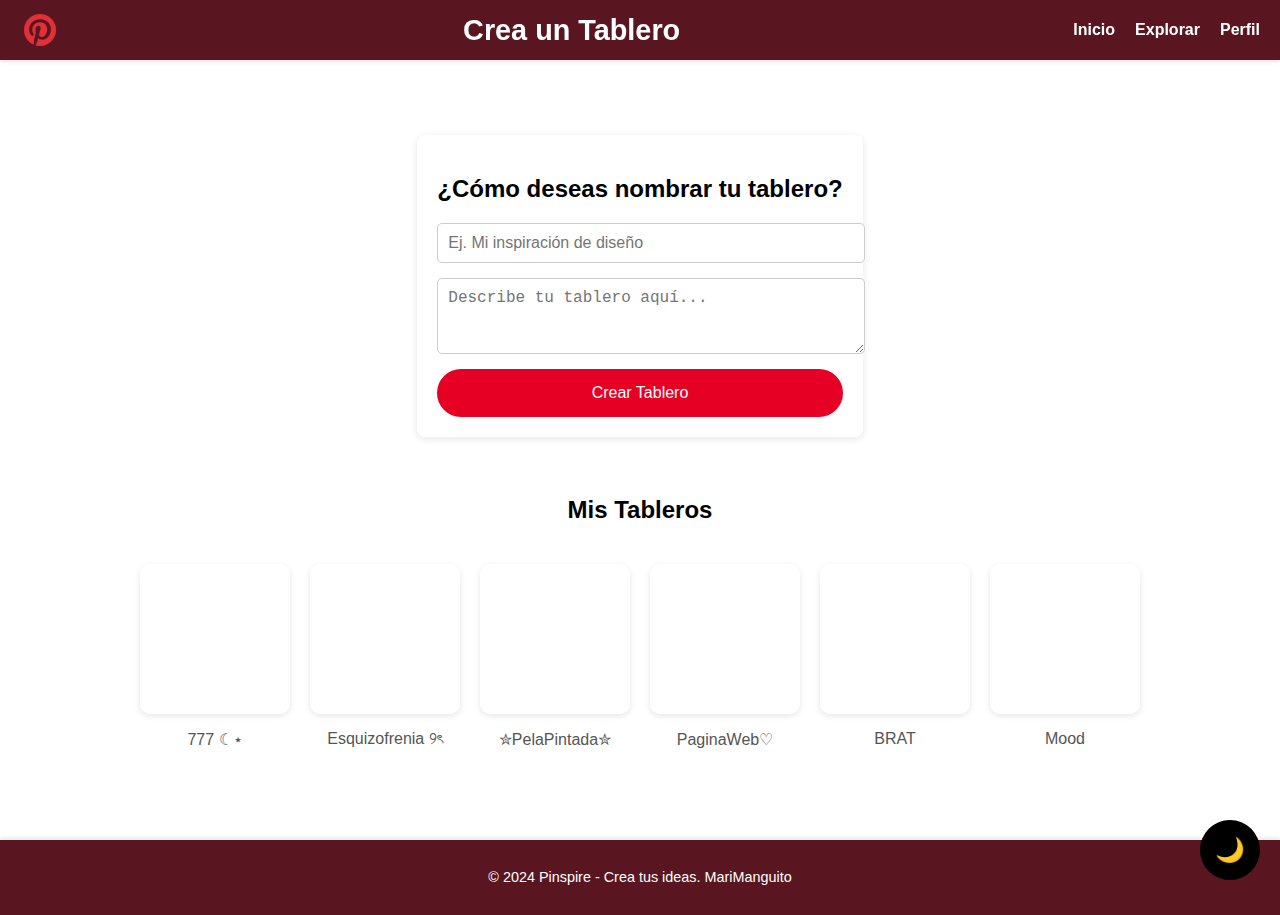
<file: crear.html>
<!DOCTYPE html>
<html lang="es">

<head>
    <meta charset="UTF-8">
    <meta name="viewport" content="width=device-width, initial-scale=1.0">
    <title>Crear Tablero</title>
    <link rel="stylesheet" href="styles.css">
</head>

<body>
    <header class="header">
        <!-- Enlace para ir al index.html al hacer clic en el logo o en el nombre -->
        <a href="index.html" class="logo-link">
            <img src="img/pinterest.png" alt="Logo Pinspire" class="logo">
            

        </a>
        <h1>Crea un Tablero</h1>

        <nav>
            <ul>
                <li><a href="inicio.html">Inicio</a></li>
                <li><a href="explorar.html">Explorar</a></li>
                
                <li><a href="perfil.html">Perfil</a></li>
            </ul>
        </nav>
    </header>

    <!-- Botón flotante para cambiar tema -->
    <div class="theme-toggle">
        <input type="checkbox" id="theme-switch">
        <label for="theme-switch" class="toggle-btn">
            <span>🌙</span>
            <span>☀️</span>
        </label>
    </div>

    <main class="main-container">
        <section class="create-board">
            <h2 class="section-title">¿Cómo deseas nombrar tu tablero?</h2>
            <form class="board-form">
                <input type="text" class="board-name-input" placeholder="Ej. Mi inspiración de diseño" required>
                <textarea class="board-description-input" placeholder="Describe tu tablero aquí..." rows="3"></textarea>
                <button type="submit" class="submit-btn">Crear Tablero</button>
            </form>
        </section>

        <section class="boards">
            <h2 class="section-title">Mis Tableros</h2>
            <div class="board-gallery">
                <div class="board-item">
                    <div class="board-image"
                        style="background-image: url('https://i.pinimg.com/236x/bd/ae/e1/bdaee1cbea0576ebd9a8c5523da37c1c.jpg');">
                    </div>
                    <p class="board-name">777 ☾⋆</p>
                </div>
                <div class="board-item">
                    <div class="board-image"
                        style="background-image: url('https://i.pinimg.com/474x/b0/cb/41/b0cb417e64bd2b83b6d957ccdd8c0029.jpg');">
                    </div>
                    <p class="board-name">Esquizofrenia ୨ৎ</p>
                </div>
                <div class="board-item">
                    <div class="board-image"
                        style="background-image: url('https://i.pinimg.com/236x/80/12/51/8012513eaae89c6adc7e4367cca3d550.jpg');">
                    </div>
                    <p class="board-name">✮PelaPintada✮</p>
                </div>
                <div class="board-item">
                    <div class="board-image"
                        style="background-image: url('https://i.pinimg.com/236x/24/b4/2a/24b42a137cbabb364a714a5c4e8a9be3.jpg');">
                    </div>
                    <p class="board-name">PaginaWeb♡</p>
                </div>
                <div class="board-item">
                    <div class="board-image"
                        style="background-image: url('https://i.pinimg.com/474x/41/72/2b/41722ba91475820cdaa8fc7ec00a779b.jpg');">
                    </div>
                    <p class="board-name">BRAT</p>
                </div>
                <div class="board-item">
                    <div class="board-image"
                        style="background-image: url('https://i.pinimg.com/736x/b0/5c/c8/b05cc8b140a55a5935fffb42ddccc83a.jpg');">
                    </div>
                    <p class="board-name">Mood</p>
                </div>
            </div>
        </section>
    </main>

    <footer>
        <p>© 2024 Pinspire - Crea tus ideas. MariManguito</p>
    </footer>
</body>

</html>
</file>
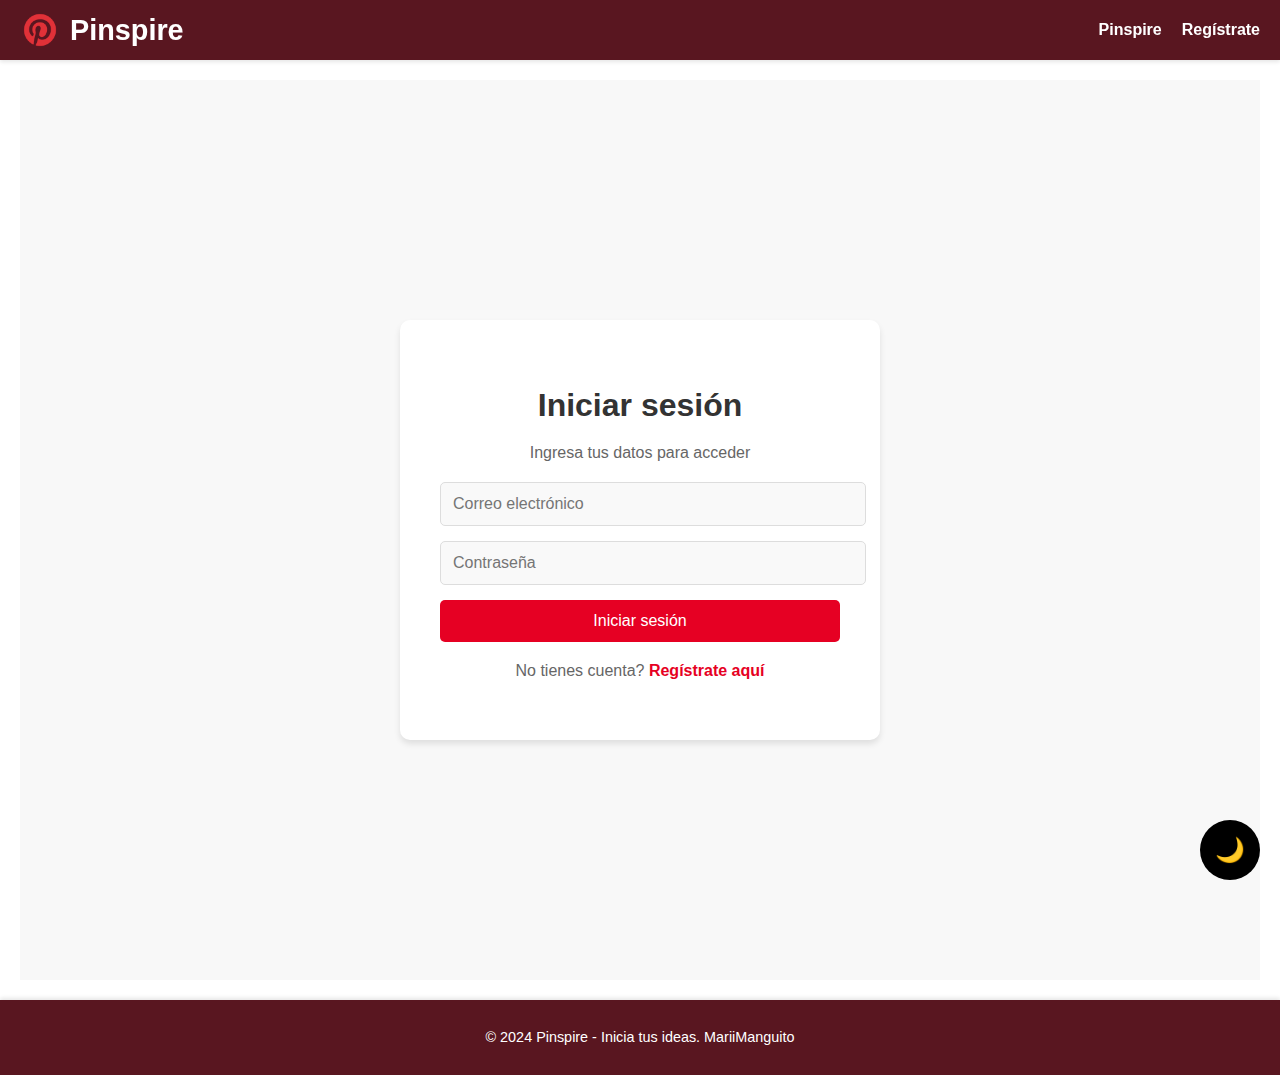
<file: login.html>
<!DOCTYPE html>
<html lang="es">

<head>
    <meta charset="UTF-8">
    <meta name="viewport" content="width=device-width, initial-scale=1.0">
    <title>Iniciar sesión</title>
    <link rel="stylesheet" href="styles.css">
</head>

<body>
    <header>
        <!-- Enlace para ir al index.html al hacer clic en el logo o en el nombre -->
        <a href="index.html" class="logo-link">
            <img src="img/pinterest.png" alt="Logo Pinspire" class="logo">
            <h1>Pinspire</h1>
        </a>

        <nav>
            <ul>
                <li><a href="index.html">Pinspire</a></li>
                <li><a href="registro.html">Regístrate</a></li>
            </ul>
        </nav>
    </header>

    <!-- Botón flotante para cambiar tema -->
    <div class="theme-toggle">
        <input type="checkbox" id="theme-switch">
        <label for="theme-switch" class="toggle-btn">
            <span>🌙</span>
            <span>☀️</span>
        </label>
    </div>
    
    <main>
        <div class="auth-container">
            <form class="auth-form" onsubmit="location.href='inicio.html'; return false;">
                <h2>Iniciar sesión</h2>
                <p>Ingresa tus datos para acceder</p>
                <input type="email" placeholder="Correo electrónico" required />
                <input type="password" placeholder="Contraseña" required />
                <button class="submit-btn" type="submit">Iniciar sesión</button>

                <div class="auth-options">
                    <p>No tienes cuenta? <a href="registro.html">Regístrate aquí</a></p>
                </div>
            </form>
        </div>
    </main>
    <footer>
        <p>© 2024 Pinspire - Inicia tus ideas. MariiManguito</p>
    </footer>
</body>

</html>
</file>
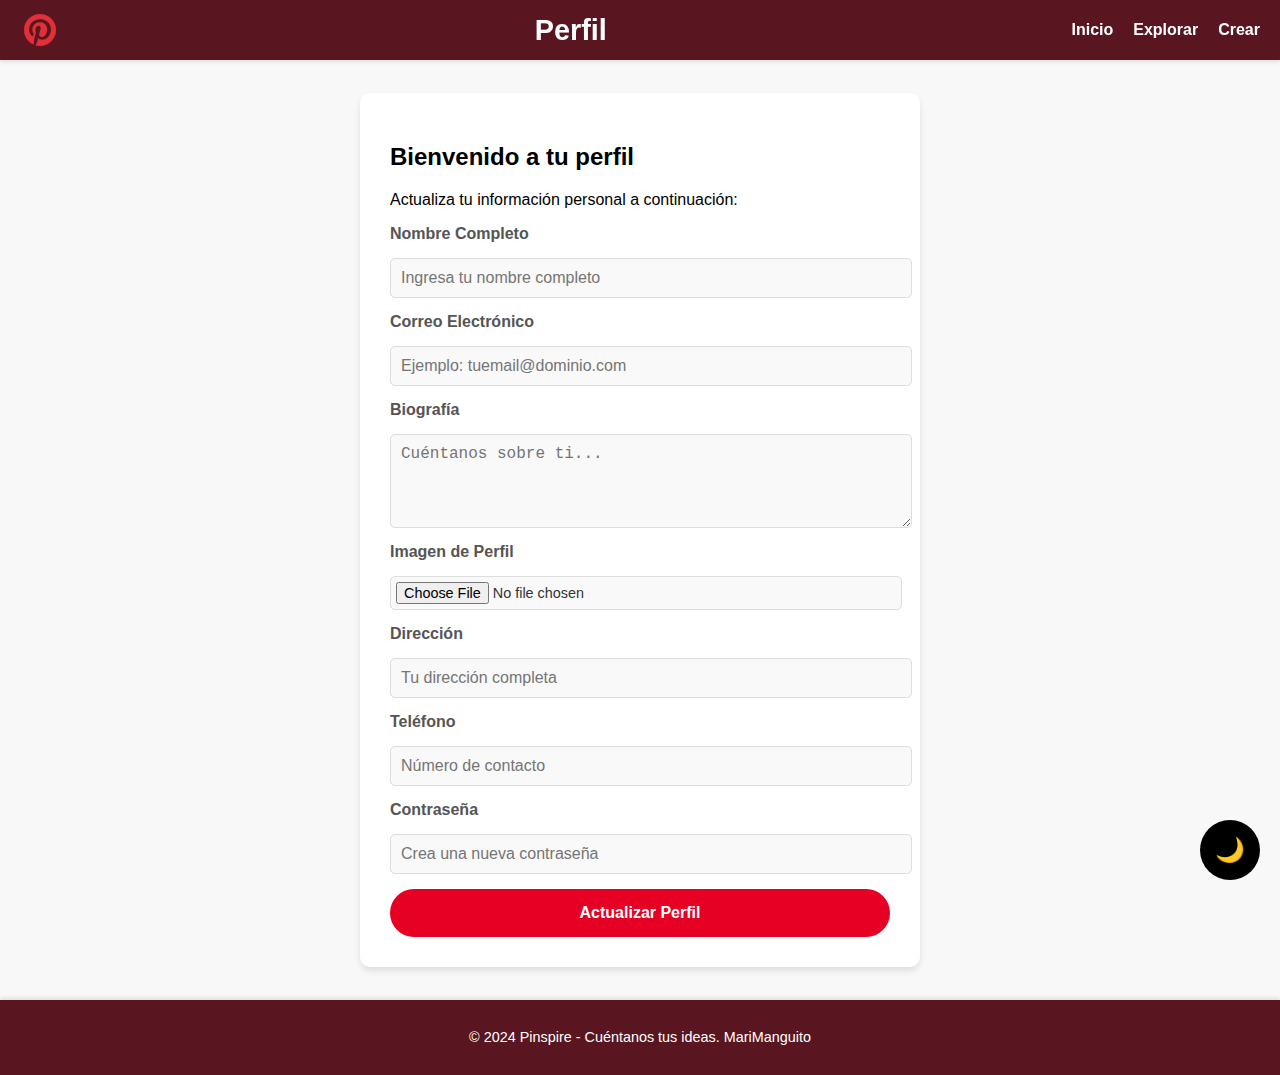
<file: perfil.html>
<!DOCTYPE html>
<html lang="es">

<head>
    <meta charset="UTF-8">
    <meta name="viewport" content="width=device-width, initial-scale=1.0">
    <title>Pinspire-Usuario</title>
    <link rel="stylesheet" href="styles.css">
</head>

<body>
    <header>
        <!-- Enlace para ir al index.html al hacer clic en el logo o en el nombre -->
        <a href="index.html" class="logo-link">
            <img src="img/pinterest.png" alt="Logo Pinspire" class="logo">
            <!-- Cambia logo.png por la ruta de tu logo -->

        </a>
        <h1>Perfil</h1>
        <nav>
            <ul>
                <li><a href="inicio.html">Inicio</a></li>
                <li><a href="explorar.html">Explorar</a></li>
                <li><a href="crear.html">Crear</a></li>
                
            </ul>
        </nav>
    </header>

    <!-- Botón flotante para cambiar tema -->
    <div class="theme-toggle">
        <input type="checkbox" id="theme-switch">
        <label for="theme-switch" class="toggle-btn">
            <span>🌙</span>
            <span>☀️</span>
        </label>
    </div>

    <main class="profile-page">
        <div class="profile-container">
            <div class="profile-header">
                <h2>Bienvenido a tu perfil</h2>
                <p>Actualiza tu información personal a continuación:</p>
            </div>

            <!-- Formulario Avanzado -->
            <form class="profile-form" action="#" method="POST">
                <label for="name">Nombre Completo</label>
                <input type="text" id="name" name="name" placeholder="Ingresa tu nombre completo" required>

                <label for="email">Correo Electrónico</label>
                <input type="email" id="email" name="email" placeholder="Ejemplo: tuemail@dominio.com" required>

                <label for="bio">Biografía</label>
                <textarea id="bio" name="bio" rows="4" placeholder="Cuéntanos sobre ti..." required></textarea>

                <label for="profile-pic">Imagen de Perfil</label>
                <input type="file" id="profile-pic" name="profile-pic" accept="image/*">

                <label for="address">Dirección</label>
                <input type="text" id="address" name="address" placeholder="Tu dirección completa">

                <label for="phone">Teléfono</label>
                <input type="tel" id="phone" name="phone" placeholder="Número de contacto">

                <label for="password">Contraseña</label>
                <input type="password" id="password" name="password" placeholder="Crea una nueva contraseña" required>

                <button type="submit" class="submit-btn">Actualizar Perfil</button>
            </form>
        </div>
    </main>

    <footer class="footer-profile">
        <p>© 2024 Pinspire - Cuéntanos tus ideas. MariManguito</p>
    </footer>
</body>

</html>
</file>
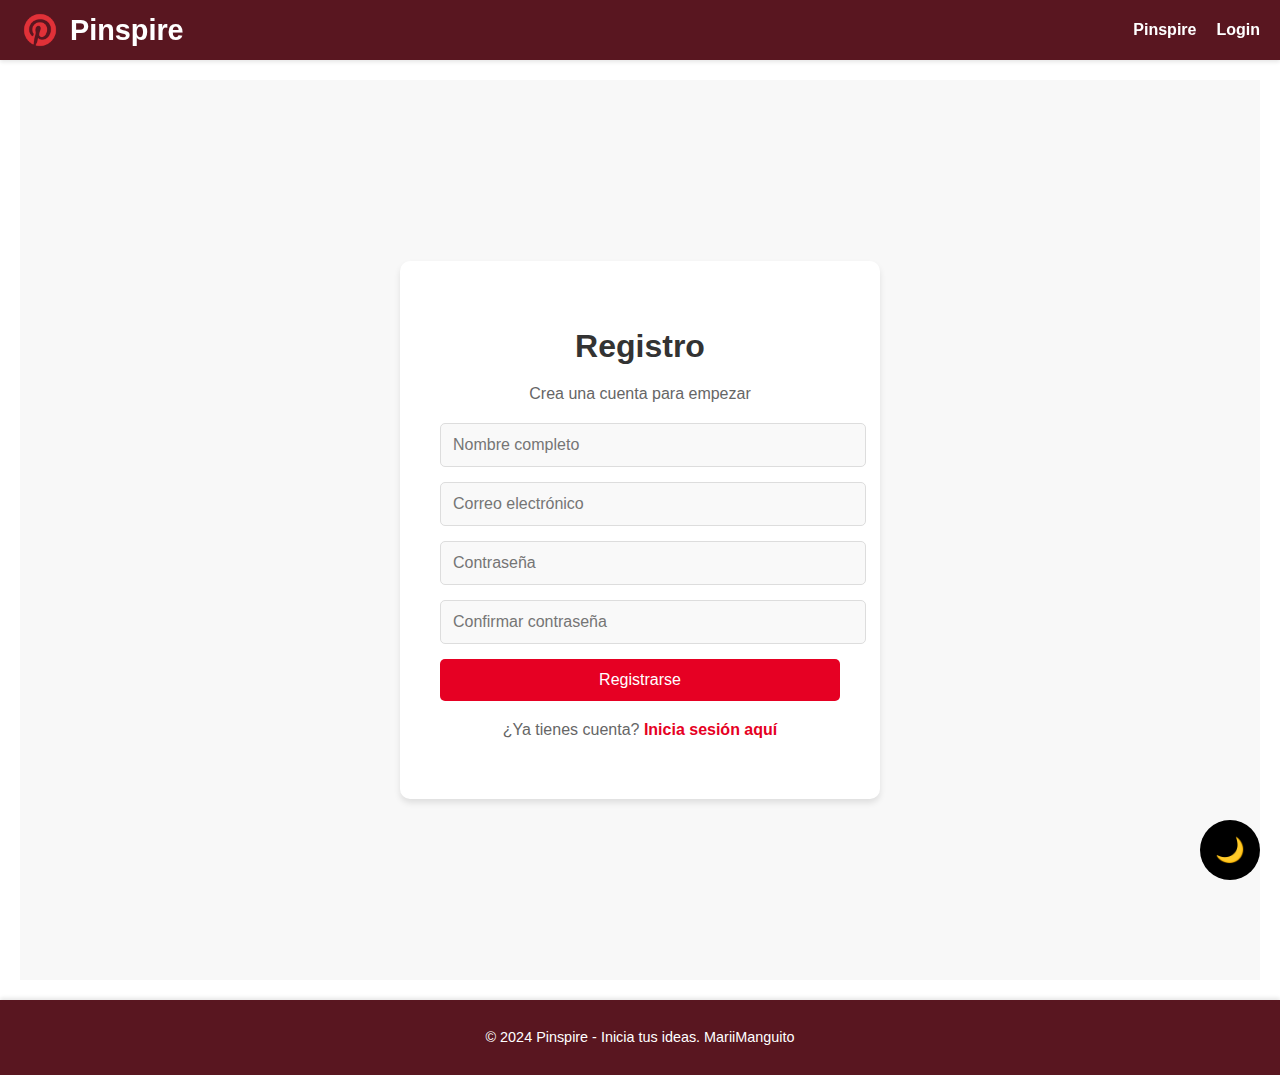
<file: registro.html>
<!DOCTYPE html>
<html lang="es">

<head>
    <meta charset="UTF-8">
    <meta name="viewport" content="width=device-width, initial-scale=1.0">
    <title>Registro</title>
    <link rel="stylesheet" href="styles.css">
</head>

<body>
    <header>
        <!-- Enlace para ir al index.html al hacer clic en el logo o en el nombre -->
        <a href="index.html" class="logo-link">
            <img src="img/pinterest.png" alt="Logo Pinspire" class="logo">

            <h1>Pinspire</h1>
        </a>

        <nav>
            <ul>
                <li><a href="index.html">Pinspire</a></li>
                <li><a href="login.html">Login</a></li>
            </ul>
        </nav>
    </header>

    <!-- Botón flotante para cambiar tema -->
    <div class="theme-toggle">
        <input type="checkbox" id="theme-switch">
        <label for="theme-switch" class="toggle-btn">
            <span>🌙</span>
            <span>☀️</span>
        </label>
    </div>


    <main>
        <div class="auth-container">
            <!-- Formulario que redirige a la página de registro_exitoso.html -->
            <form class="auth-form" action="registro_exitoso.html" method="GET">
                <h2>Registro</h2>
                <p>Crea una cuenta para empezar</p>
                <input type="text" placeholder="Nombre completo" required />
                <input type="email" placeholder="Correo electrónico" required />
                <input type="password" placeholder="Contraseña" required />
                <input type="password" placeholder="Confirmar contraseña" required />
                <button class="submit-btn" type="submit">Registrarse</button>

                <div class="auth-options">
                    <p>¿Ya tienes cuenta? <a href="login.html">Inicia sesión aquí</a></p>
                </div>
            </form>
        </div>
    </main>
    <footer>
        <p>© 2024 Pinspire - Inicia tus ideas. MariiManguito</p>
    </footer>
</body>

</html>
</file>
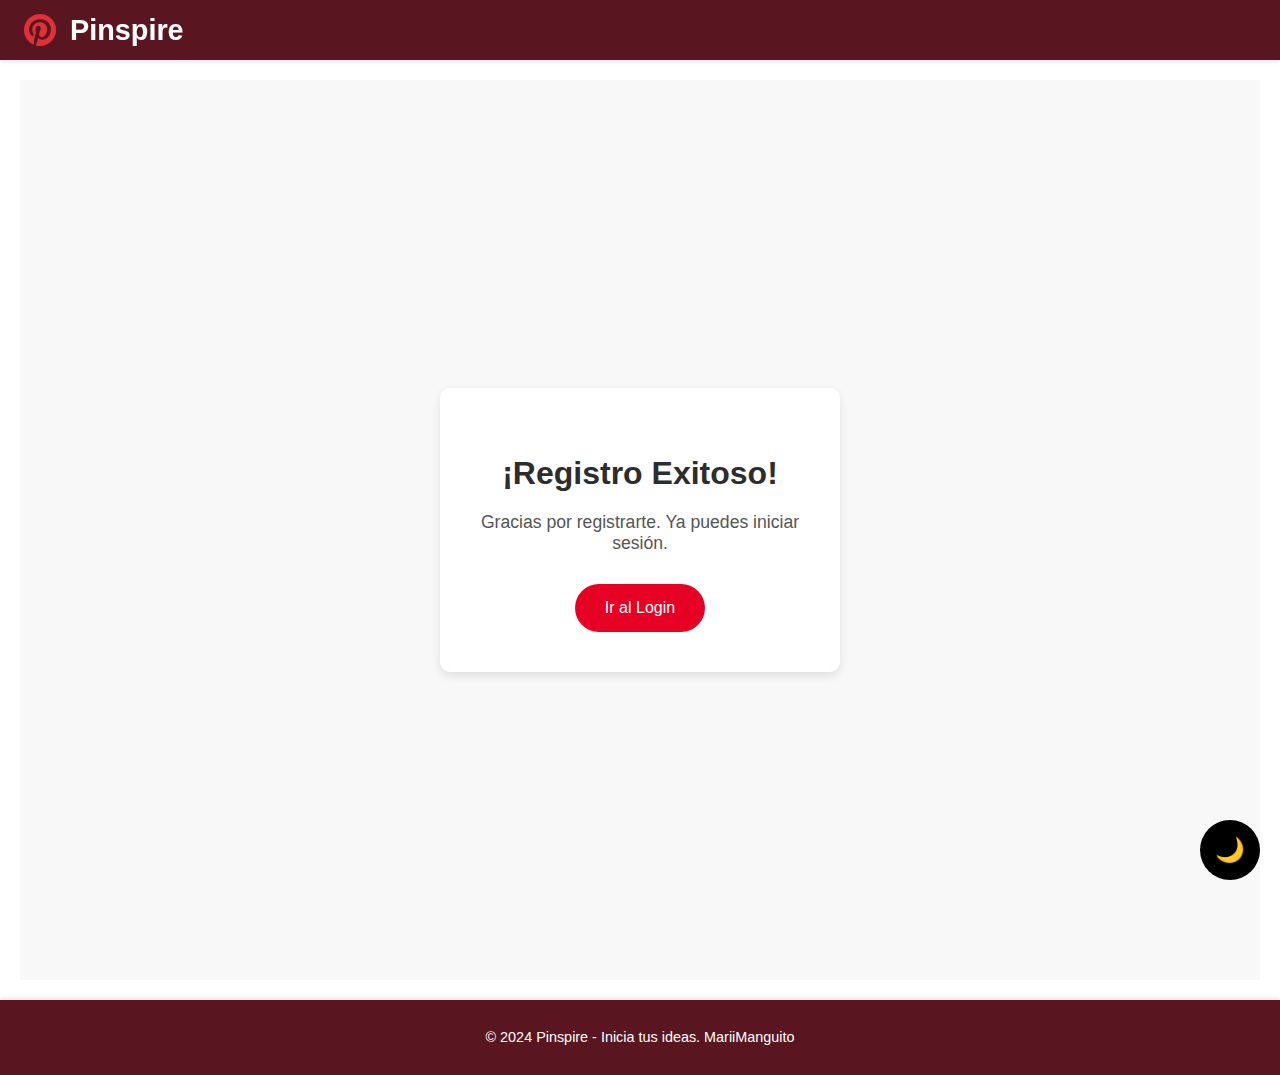
<file: registro_exitoso.html>
<!DOCTYPE html>
<html lang="es">

<head>
    <meta charset="UTF-8">
    <meta name="viewport" content="width=device-width, initial-scale=1.0">
    <title>Registro Exitoso</title>
    <link rel="stylesheet" href="styles.css">
</head>

<body>
    <header>
        <!-- Enlace para ir al index.html al hacer clic en el logo o en el nombre -->
        <a href="index.html" class="logo-link">
            <img src="img/pinterest.png" alt="Logo Pinspire" class="logo">
            
            <h1>Pinspire</h1>
        </a>

    </header>

    <!-- Botón flotante para cambiar tema -->
    <div class="theme-toggle">
        <input type="checkbox" id="theme-switch">
        <label for="theme-switch" class="toggle-btn">
            <span>🌙</span>
            <span>☀️</span>
        </label>
    </div>
    
    <main>
        <div class="auth-container">
            <div class="auth-message">
                <h2>¡Registro Exitoso!</h2>
                <p>Gracias por registrarte. Ya puedes iniciar sesión.</p>
                <button class="submit-btn" onclick="window.location.href='login.html';">Ir al Login</button>
            </div>
        </div>
    </main>
    <footer>
        <p>© 2024 Pinspire - Inicia tus ideas. MariiManguito</p>
    </footer>
</body>

</html>
</file>
<file: styles.css>
/* General */
body {
    margin: 0;
    font-family: 'Arial', sans-serif;
    background-color: #f8f8f8;
    color: #333;
    overflow-x: hidden; /* Previne el scroll horizontal si el contenido se desborda */
}


/* -----------------------------------------------------------------*/

/* Header */
header {
    background-color: #591620;
    color: white;
    display: flex;
    justify-content: space-between;
    align-items: center;
    padding: 10px 20px;
    position: sticky;
    top: 0;
    z-index: 1000;
    box-shadow: 0 2px 4px rgba(0, 0, 0, 0.1);
}

h1 {
    font-size: 1.8rem;
    /* Tamaño del texto */
    margin: 0;
    /* Elimina el margen por defecto */
    font-family: 'Arial', sans-serif;
    color: white;
    /* Color del título */
}

/* Estilo para el logo y el texto */
.logo-link {
    display: flex;
    align-items: center;
    text-decoration: none;
    /* Eliminar subrayado */
    color: white;
    /* Color del texto */
    font-family: 'Arial', sans-serif;
}

.logo {
    width: 40px;
    /* Tamaño del logo */
    height: auto;
    margin-right: 10px;
    /* Espacio entre el logo y el texto */
}

/* -----------------------------------------------------------------*/

nav ul {
    display: flex;
    gap: 20px;
    margin: 0;
    padding: 0;
    list-style: none;
}

nav a {
    color: white;
    text-decoration: none;
    font-size: 1rem;
    font-weight: bold;
    transition: opacity 0.3s;
}

nav a:hover {
    opacity: 0.7;
}

/* Main (contenido centrado) */
main {
    display: flex;
    flex-direction: column;
    min-height: calc(100vh - 160px);
    /* Ajuste para header y footer */
    padding: 20px;
}


/* -----------------------------------------------------------------*/

/* Hero Section */
.hero {
    text-align: center;
    padding: 80px 20px;
    background-color: #fff;
    border-bottom: 1px solid #ddd;
}

.hero h2 {
    font-size: 2.5rem;
    margin-bottom: 10px;
}

.hero p {
    font-size: 1.2rem;
    margin-bottom: 20px;
    color: #555;
}

.btn {
    display: inline-block;
    background-color: #e60023;
    color: white;
    padding: 15px 30px;
    border-radius: 50px;
    text-decoration: none;
    font-weight: bold;
    transition: background-color 0.3s;
}

.btn:hover {
    background-color: #d1001c;
}


/* -----------------------------------------------------------------*/

/* Masonry Grid */
.masonry-grid {
    display: flex;
    flex-wrap: wrap;
    gap: 20px;
    padding: 40px 20px;
    justify-content: center;
}

/* Masonry Items */
.masonry-item {
    position: relative;
    overflow: hidden;
    border-radius: 10px;
    box-shadow: 0 4px 6px rgba(0, 0, 0, 0.1);
    background: white;
    transition: transform 0.3s ease;
    flex: 1 1 calc(25% - 20px);
    max-width: calc(25% - 20px);
}

.masonry-item img {
    width: 100%;
    height: 300px;
    object-fit: cover;
    display: block;
}

.masonry-item:hover {
    transform: scale(1.05);
}

.masonry-item:hover .overlay {
    opacity: 1;
}

/* -----------------------------------------------------------------*/

/* Overlay */
.overlay {
    position: absolute;
    bottom: 0;
    left: 0;
    right: 0;
    background: rgba(0, 0, 0, 0.6);
    color: white;
    text-align: center;
    padding: 10px;
    font-size: 1.1rem;
    opacity: 0;
    transition: opacity 0.3s;
}

/* -----------------------------------------------------------------*/


.profile-page {
    display: flex;
    justify-content: center;
    /* Centra horizontalmente el contenedor */
    align-items: center;
    /* Centra verticalmente el contenedor */
    min-height: 100vh;
    /* Ocupa toda la altura de la ventana */
    padding: 20px;
    /* Espaciado interno para evitar bordes pegados */
    background-color: #f8f8f8;
    /* Fondo para diferenciar el área */
}

.profile-container {
    background: white;
    padding: 30px;
    border-radius: 10px;
    box-shadow: 0 4px 6px rgba(0, 0, 0, 0.1);
    max-width: 500px;
    width: 100%;
    text-align: left;
    /* Texto alineado a la izquierda */
}


/* Formulario */
.profile-form-container {
    background: white;
    padding: 30px;
    border-radius: 10px;
    box-shadow: 0 4px 6px rgba(0, 0, 0, 0.1);
    max-width: 500px;
    /* Tamaño fijo del contenedor */
    width: 100%;
    text-align: left;
    /* El texto y contenido se alinea a la izquierda */
}

.profile-form-container h2 {
    font-size: 1.8rem;
    margin-bottom: 20px;
    color: #333;
}

.profile-form-container p {
    font-size: 1rem;
    color: #666;
    margin-bottom: 20px;
}

.profile-form {
    display: flex;
    flex-direction: column;
    gap: 15px;
}

.profile-form label {
    font-weight: bold;
    text-align: left;
    /* Mantiene alineación a la izquierda */
    color: #555;
}

.profile-form input,
.profile-form textarea {
    width: 100%;
    padding: 10px;
    border: 1px solid #ddd;
    border-radius: 5px;
    font-size: 1rem;
    color: #333;
    background-color: #f9f9f9;
    transition: border-color 0.3s;
}

.profile-form input:focus,
.profile-form textarea:focus {
    border-color: #e60023;
    outline: none;
    background-color: #fff;
}

.profile-form input[type="file"] {
    padding: 5px;
    font-size: 0.9rem;
}

.profile-form button.submit-btn {
    background-color: #e60023;
    color: white;
    padding: 15px;
    font-size: 1rem;
    font-weight: bold;
    border: none;
    border-radius: 50px;
    cursor: pointer;
    transition: background-color 0.3s;
}

.profile-form button.submit-btn:hover {
    background-color: #b3001a;
}


/* -----------------------------------------------------------------*/

/* Explorar */

/* Contenedor principal */
.carousel-container {
    display: flex;
    align-items: center;
    justify-content: center;
    max-width: 100%;
    overflow: hidden;
    position: relative;
}

/* Carrusel */
.carousel {
    display: flex;
    overflow: hidden;
    width: 80%;
    scroll-snap-type: x mandatory;
}

.image-row {
    display: flex;
    scroll-behavior: smooth;
    gap: 10px;
}

.image-row img {
    width: 200px;
    height: 200px;
    object-fit: cover;
    border-radius: 10px;
    box-shadow: 0 2px 4px rgba(0, 0, 0, 0.1);
    scroll-snap-align: start;
}

/* Flechas de navegación */
.arrow {
    background-color: #333;
    color: white;
    border: none;
    border-radius: 50%;
    width: 40px;
    height: 40px;
    display: flex;
    align-items: center;
    justify-content: center;
    cursor: pointer;
    box-shadow: 0 2px 4px rgba(0, 0, 0, 0.2);
    transition: background-color 0.3s ease;
    position: absolute;
    top: 50%;
    transform: translateY(-50%);
    z-index: 1;
}

.arrow.left {
    left: 10px;
}

.arrow.right {
    right: 10px;
}

.arrow:hover {
    background-color: #555;
}

/* Deshabilitar botones para usuarios */
.arrow:disabled {
    background-color: #ccc;
    cursor: not-allowed;
}

/* -----------------------------------------------------------------*/

/* Crear */


/* Main Container */
.main-container {
    padding: 20px;
    display: flex;
    flex-direction: column;
    gap: 40px;
    justify-content: center;
    /* Centra horizontalmente el contenedor */
    align-items: center;
    /* Centra verticalmente el contenedor */

}

/* Create Board Section */
.create-board {
    background-color: #fff;
    padding: 20px;
    border-radius: 8px;
    box-shadow: 0 2px 8px rgba(0, 0, 0, 0.1);
}

.section-title {
    font-size: 1.5rem;
    margin-bottom: 20px;
    text-align: center;
}

.board-form {
    display: flex;
    flex-direction: column;
    gap: 15px;
}

.board-name-input,
.board-description-input {
    width: 100%;
    padding: 10px;
    border: 1px solid #ccc;
    border-radius: 5px;
    font-size: 1rem;
}

.submit-btn {
    padding: 10px 15px;
    border: none;
    border-radius: 5px;
    background-color: #ff6b6b;
    color: white;
    font-size: 1rem;
    cursor: pointer;
    transition: background-color 0.3s ease;
}

.submit-btn:hover {
    background-color: #e55a5a;
}

/* Boards Section */
.boards {
    display: flex;
    flex-direction: column;
    gap: 20px;
}

.board-gallery {
    display: flex;
    flex-wrap: wrap;
    gap: 20px;
    justify-content: center;
}

.board-item {
    width: 150px;
    text-align: center;
    flex-shrink: 0;
}

.board-image {
    width: 150px;
    height: 150px;
    background-size: cover;
    background-position: center;
    border-radius: 10px;
    box-shadow: 0 2px 6px rgba(0, 0, 0, 0.1);
    margin-bottom: 10px;
}

.board-name {
    font-size: 1rem;
    color: #555;
}

/* -----------------------------------------------------------------*/
/* Inicio */

/* Galería General */
.gallery {
    padding: 2rem;
    display: grid;
    grid-template-columns: repeat(auto-fill, minmax(250px, 1fr));
    /* Autoajusta las columnas */
    gap: 1.5rem;
    margin-top: 20px;
}

/* Estilo de cada item de la galería */
.gallery-item {
    position: relative;
    overflow: hidden;
    border-radius: 10px;
    box-shadow: 0 4px 12px rgba(0, 0, 0, 0.15);
    /* Sombra para dar profundidad */
    background: #fff;
    transition: transform 0.3s ease, box-shadow 0.3s ease;
}

/* Efecto de Hover */
.gallery-item:hover {
    transform: scale(1.05);
    /* Aumenta el tamaño al pasar el mouse */
    box-shadow: 0 8px 20px rgba(0, 0, 0, 0.2);
    /* Más sombra para dar énfasis */
}

/* Estilo para las imágenes */
.gallery-item img {
    width: 100%;
    height: 100%;
    object-fit: cover;
    /* Hace que la imagen cubra su contenedor sin distorsionar */
    border-radius: 10px;
    /* Bordes redondeados en la imagen */
    transition: opacity 0.3s ease;
}

/* Efecto para las imágenes cuando el mouse pasa por encima */
.gallery-item:hover img {
    opacity: 0.85;
    /* Imagen más tenue cuando se hace hover */
}

/* Pie de foto */
.gallery-item figcaption {
    position: absolute;
    bottom: 10px;
    left: 10px;
    right: 10px;
    padding: 0.5rem;
    background: rgba(0, 0, 0, 0.5);
    /* Fondo semitransparente */
    color: #fff;
    text-align: center;
    font-size: 1rem;
    font-weight: bold;
    border-radius: 8px;
    opacity: 0;
    transition: opacity 0.3s ease;
}

/* Mostrar el pie de foto al hacer hover */
.gallery-item:hover figcaption {
    opacity: 1;
}

/* Estilo para el panel de opciones pequeño */
.options {
    position: absolute;
    top: 10px;
    /* Ubicado en la esquina superior */
    right: 10px;
    /* Alineado a la derecha */
    display: flex;
    flex-direction: row;
    gap: 0.5rem;
    /* Espacio entre los botones */
    opacity: 0;
    visibility: hidden;
    transition: opacity 0.3s ease, visibility 0.3s ease;
}

/* Botones pequeños y discretos */
.option-btn {
    background: rgba(0, 0, 0, 0.7);
    color: white;
    border: none;
    padding: 0.3rem 0.5rem;
    font-size: 1rem;
    /* Tamaño pequeño */
    border-radius: 50%;
    cursor: pointer;
    transition: background 0.3s ease;
}

.option-btn:hover {
    background: rgba(255, 255, 255, 0.8);
    color: black;
}

/* Mostrar las opciones cuando se hace hover sobre la imagen */
.gallery-item:hover .options {
    opacity: 1;
    visibility: visible;
}



/* -----------------------------------------------------------------*/

/* -----------------------------------------------------------------*/
/* Login y Registro */

/* Contenedor general */
.auth-container {
    display: flex;
    justify-content: center;
    align-items: center;
    min-height: 100vh;
    padding: 20px;
    background-color: #f8f8f8;
}

/* Formulario */
.auth-form {
    background-color: white;
    padding: 40px;
    border-radius: 10px;
    box-shadow: 0 4px 6px rgba(0, 0, 0, 0.1);
    width: 100%;
    max-width: 400px;
    text-align: center;
}

.auth-form h2 {
    font-size: 2rem;
    margin-bottom: 20px;
    color: #333;
}

.auth-form p {
    font-size: 1rem;
    color: #666;
    margin-bottom: 20px;
}

/* Campos del formulario */
.auth-form input {
    width: 100%;
    padding: 12px;
    border: 1px solid #ddd;
    border-radius: 5px;
    font-size: 1rem;
    color: #333;
    background-color: #f9f9f9;
    margin-bottom: 15px;
    transition: border-color 0.3s ease;
}

.auth-form input:focus {
    border-color: #e60023;
    outline: none;
    background-color: #fff;
}

.auth-form .submit-btn {
    background-color: #e60023;
    color: white;
    padding: 12px 20px;
    font-size: 1rem;
    border: none;
    border-radius: 5px;
    cursor: pointer;
    transition: background-color 0.3s;
    width: 100%;
}

.auth-form .submit-btn:hover {
    background-color: #bf001b;
}

/* Enlaces de opción para cambiar entre login y registro */
.auth-options {
    margin-top: 20px;
    font-size: 0.9rem;
}

.auth-options a {
    color: #e60023;
    text-decoration: none;
    font-weight: bold;
    transition: color 0.3s;
}

.auth-options a:hover {
    color: #bf001b;
}

/* -----------------------------------------------------------------*/
/* Contenedor principal de la autenticación */
.auth-container {
    display: flex;
    justify-content: center;
    align-items: center;
    height: 100vh; /* Usamos el 100% de la altura de la ventana */
    width: 100%;
    margin: 0; /* Elimina márgenes adicionales */
    padding: 0; /* Elimina rellenos adicionales */
    background-color: #f8f8f8;
    box-sizing: border-box; /* Asegura que el padding no cause overflow */
}

/* Mensaje de éxito */
.auth-message {
    background-color: #fff;
    padding: 40px;
    text-align: center;
    border-radius: 10px;
    box-shadow: 0 4px 10px rgba(0, 0, 0, 0.1);
    max-width: 400px;
    width: 100%;
    box-sizing: border-box; /* Evita el desbordamiento de los bordes */
}

/* Título del mensaje */
.auth-message h2 {
    font-size: 2rem;
    color: #2d2d2d;
    margin-bottom: 20px;
    font-family: 'Arial', sans-serif;
}

/* Párrafo con el mensaje */
.auth-message p {
    font-size: 1.1rem;
    color: #555;
    margin-bottom: 30px;
    font-family: 'Arial', sans-serif;
}

/* Botón de redirección */
.submit-btn {
    background-color: #e60023;
    color: white;
    padding: 15px 30px;
    border-radius: 50px;
    border: none;
    font-size: 1rem;
    cursor: pointer;
    transition: background-color 0.3s ease;
    font-family: 'Arial', sans-serif;
}

/* Efecto hover para el botón */
.submit-btn:hover {
    background-color: #b3001a;
}



/* -----------------------------------------------------------------*/


/* Footer */
footer {
    text-align: center;
    /* Centra el texto en el footer */
    background-color: #591620;
    color: white;
    padding: 15px 20px;
    font-size: 0.9rem;
    box-shadow: 0 -2px 4px rgba(0, 0, 0, 0.1);
}


/* -----------------------------------------------------------------*/

/* Variables de colores */
:root {
    --color-fondo: #ffffff; /* Fondo claro */
    --color-texto: #000000; /* Texto negro */
}

body:has(#theme-switch:checked) {
    --color-fondo: #1a1a1a; /* Fondo oscuro */
    --color-texto: #f1f1f1; /* Texto blanco */
}

/* Aplicar los colores */
body, main, section {
    background-color: var(--color-fondo);
    color: var(--color-texto);
    transition: background-color 0.3s, color 0.3s;
}

/* Estilo del botón flotante */
.theme-toggle {
    position: fixed;
    bottom: 20px;
    right: 20px;
    z-index: 999;
}

.theme-toggle input {
    display: none; /* Ocultar checkbox */
}

.toggle-btn {
    display: flex;
    justify-content: center;
    align-items: center;
    width: 60px;
    height: 60px;
    background-color: var(--color-texto);
    color: var(--color-fondo);
    border-radius: 50%;
    cursor: pointer;
    transition: background-color 0.3s, color 0.3s;
}

.toggle-btn span {
    font-size: 1.5em;
    position: absolute;
    opacity: 0;
    transition: opacity 0.3s;
}

#theme-switch:not(:checked) + .toggle-btn span:first-child {
    opacity: 1; /* 🌙 aparece cuando está claro */
}

#theme-switch:checked + .toggle-btn span:last-child {
    opacity: 1; /* ☀️ aparece cuando está oscuro */
}

.toggle-btn:hover {
    background-color: #444;
    color: #f1f1f1;
}




/* -----------------------------------------------------------------*/
/* Responsivos */

/* Para pantallas pequeñas y móviles */
@media (max-width: 768px) {
    /* Menú de navegación se vuelve centrado en columna */
    nav ul {
        display: flex;
        flex-direction: column;
        align-items: center;
        gap: 10px;
        padding: 0;
        margin: 0;
    }

    nav a {
        font-size: 0.9rem; /* Reducir el tamaño de la fuente */
    }
    
    /* Header (header centrado) */
    header {
        flex-direction: column;
        align-items: center;
    }
    
    /* Logo */
    h1 {
        font-size: 1.5rem;
    }
    
    .logo {
        width: 35px;
        margin-right: 0;
    }
}

/* Para pantallas muy pequeñas (móviles en modo retrato) */
@media (max-width: 480px) {
    nav ul {
        gap: 8px;
    }
    
    nav a {
        font-size: 0.85rem; /* Reducir más el tamaño de la fuente */
    }

    h1 {
        font-size: 1.3rem;
    }

    .logo {
        width: 30px;
    }
}
</file>
